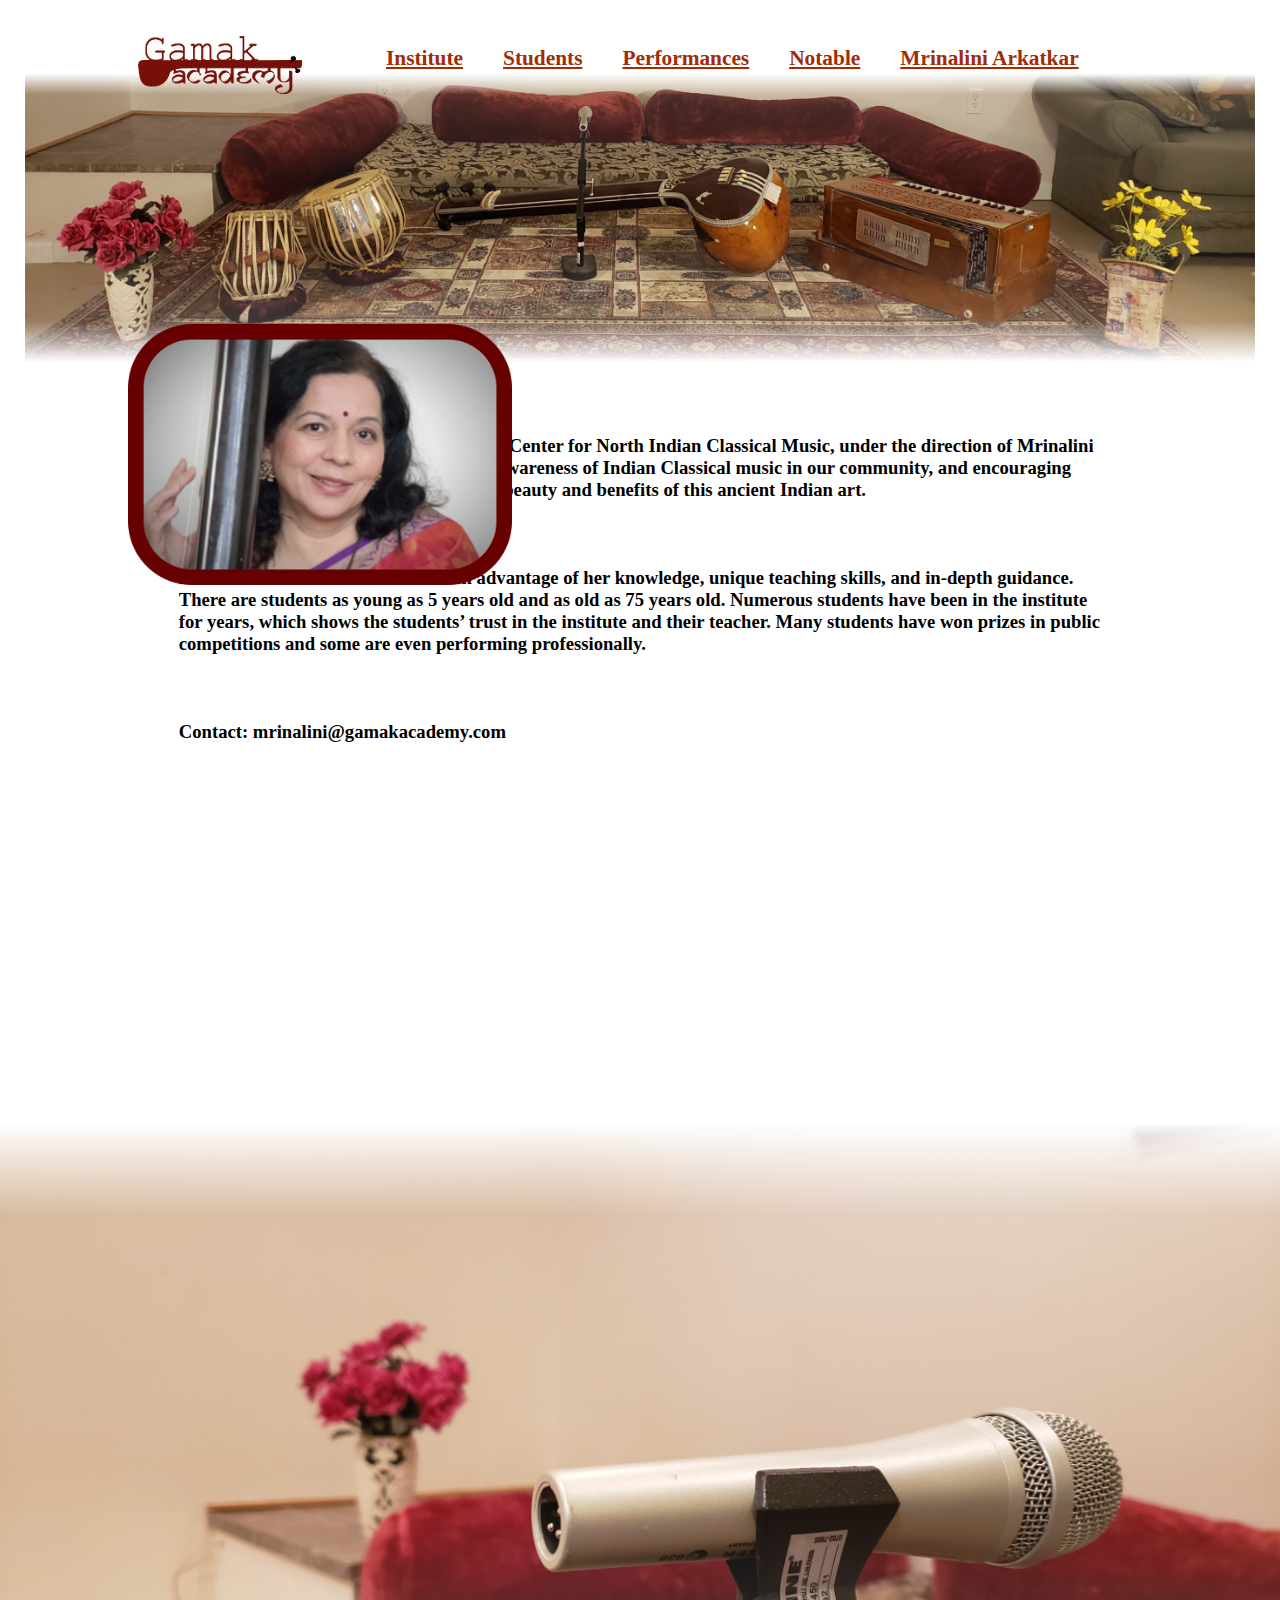
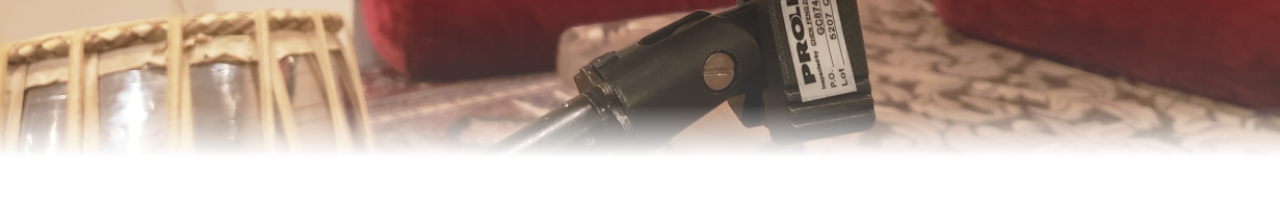
<file: index.html>
<!DOCTYPE html>
<html lang="en">
<head>
	<meta charset="UTF-8">
	<meta name="viewport" content="width=device-width, initial-scale=1.0">
	<meta http-equiv="X-UA-Compatible" content="ie=edge">
	<title>VanillaScroll</title>
	<link rel="stylesheet" href="css/main.css">
</head>
<body>
	<div class="container">
		<div class="pages">
		<ul>
			<li class="logo"><a href="index.html"><img src='logo.png', style="width:75%"></img></a></li>
			<li class="links"><a href="Institute.html">Institute</a></li>
			<li class="links"><a href="students.html">Students</a></li>
			<li class="links"><a href="performances.html">Performances</a></li>
			<li class="links"><a href="notable.html">Notable</a></li>
			<li class="links"><a href="profile.html">Mrinalini Arkatkar</a></li>
			
		</ul>
		</div>
			<img src='ThinStage.png' style="width:100%;", class="parallax"></img>
			<img src='mrinalini_frame.png', style="width:30%", class="portraits"></img>
			<img src='micromacrofade.png', style="width:100%", class="microphone"></img>
			
			<p class="scrolltext">
			Gamak Academy, formerly known as the Center for North Indian Classical Music, under the direction of Mrinalini Arkatkar, is dedicated to increasing the awareness of Indian Classical music in our community, and encouraging youths and adults to learn and enjoy the beauty and benefits of this ancient Indian art.
			<br></br><br></br>
			Hundreds of her students have taken advantage of her knowledge, unique teaching skills, and in-depth guidance. There are students as young as 5 years old and as old as 75 years old. Numerous students have been in the institute for years, which shows the students’ trust in the institute and their teacher. Many students have won prizes in public competitions and some are even performing professionally.
			<br></br><br></br>
			Contact: <b>mrinalini@gamakacademy.com</b>
			</p>
			
		</div>
	
	<script>
		window.addEventListener('scroll', function(e) {
		
			const target = document.querySelector('.parallax');
			const port = document.querySelector('.portraits');
			const target2 = document.querySelector('.microphone');
			
			var scrolled = window.pageYOffset;
			var rate = scrolled * 0.5;
			var port_rate = rate * -0.5
			
			target.style.transform = 'translate3d(0px,'+rate+'px, 0px)';
			target2.style.transform = 'translate3d(0px,'+rate+'px, 0px)';
			port.style.transform = 'translate3d(0px,'+port_rate+'px, 0px)';
		
		});
		
	
	
	</script>

</body>
</html>
</file>
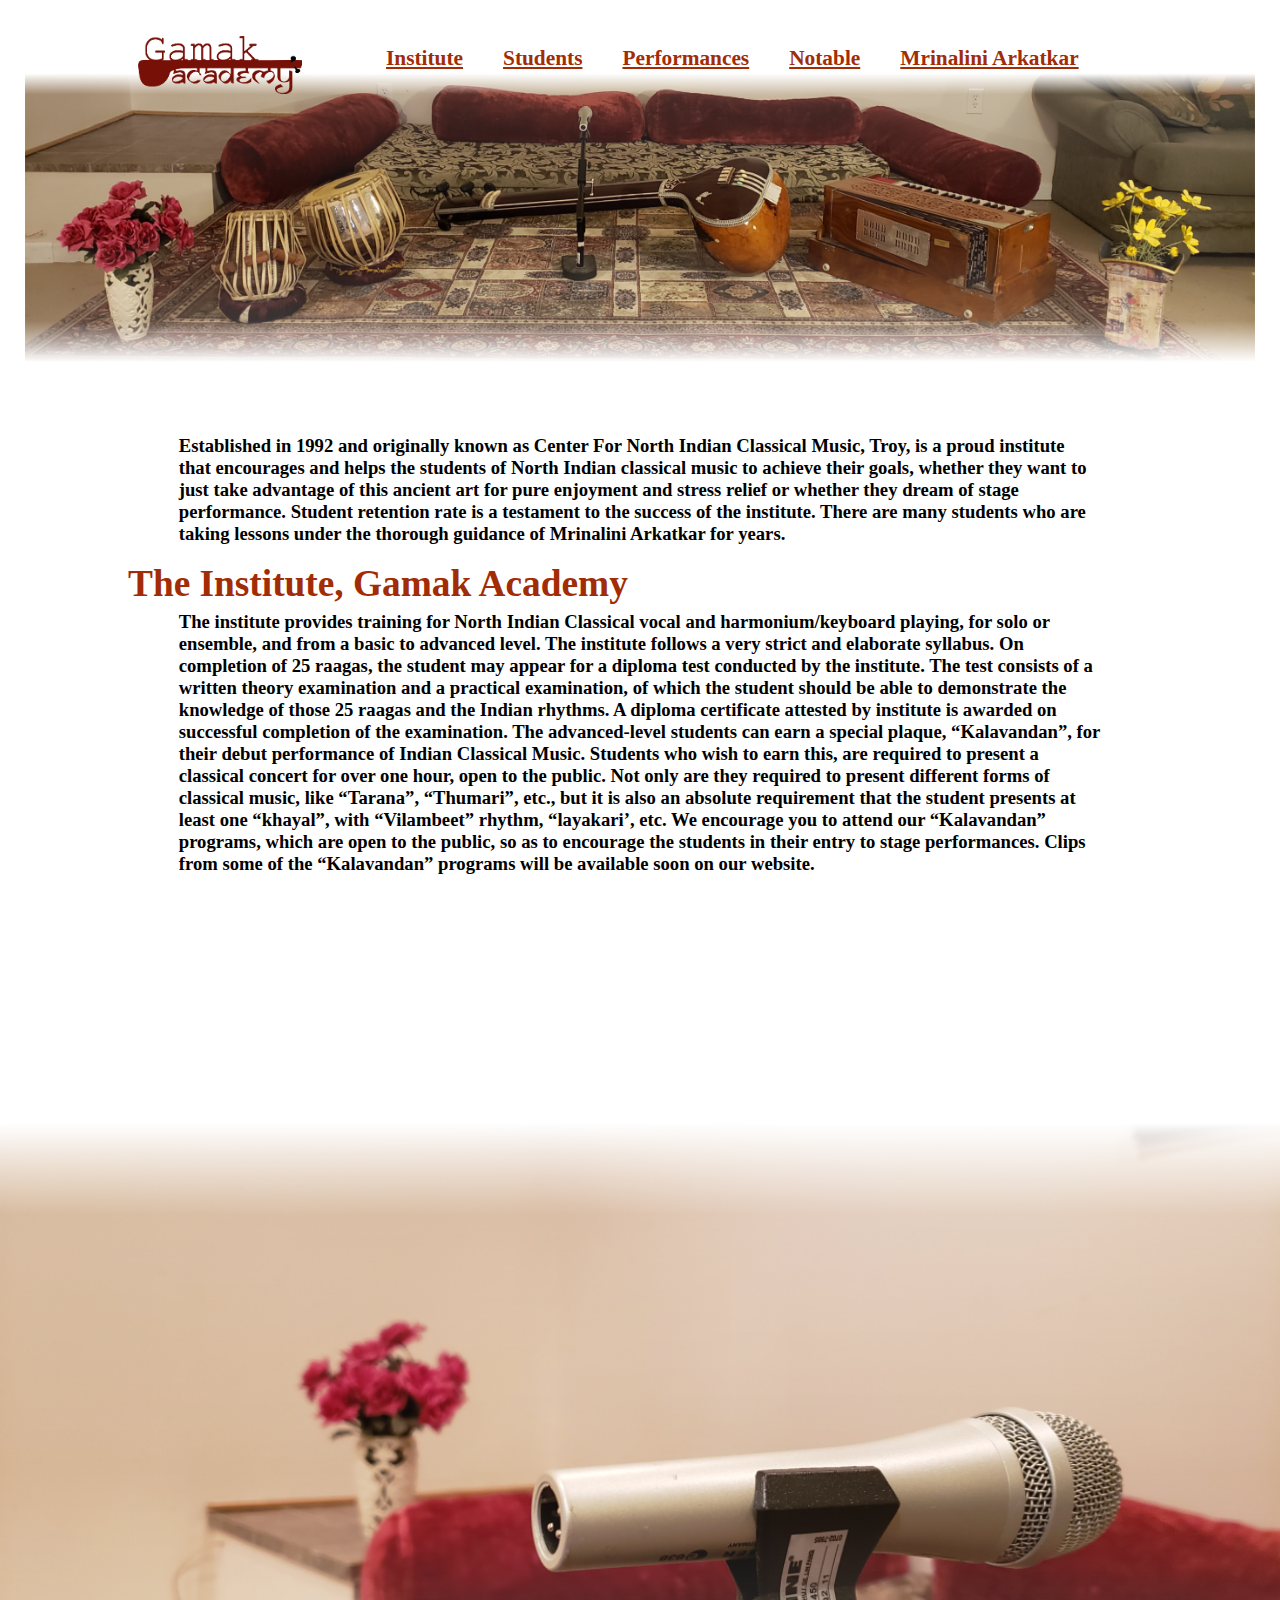
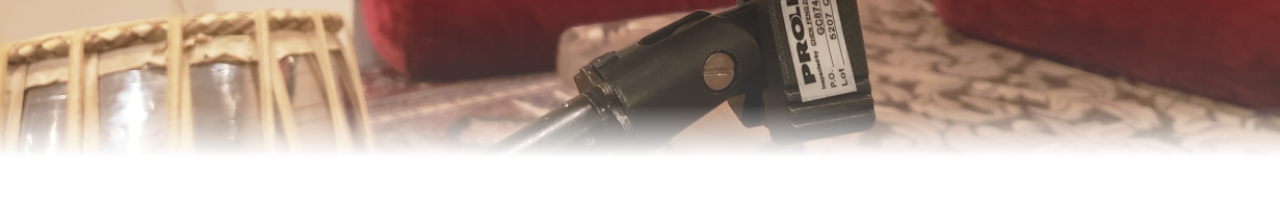
<file: Institute.html>
<!DOCTYPE html>
<html lang="en">
<head>
	<meta charset="UTF-8">
	<meta name="viewport" content="width=device-width, initial-scale=1.0">
	<meta http-equiv="X-UA-Compatible" content="ie=edge">
	<title>Institute</title>
	<link rel="stylesheet" href="css/main.css">
</head>
<body>
	<div class="container">
		<div class="pages">
		<ul>
			<li class="logo"><a href="index.html"><img src='logo.png', style="width:75%"></img></a></li>
			<li class="links"><a href="Institute.html">Institute</a></li>
			<li class="links"><a href="students.html">Students</a></li>
			<li class="links"><a href="performances.html">Performances</a></li>
			<li class="links"><a href="notable.html">Notable</a></li>
			<li class="links"><a href="profile.html">Mrinalini Arkatkar</a></li>
			
		</ul>
		</div>
			<img src='ThinStage.png' style="width:100%;", class="parallax"></img>
			<img src='micromacrofade.png', style="width:100%", class="microphone"></img>
			<h1 class="entry_title">The Institute, Gamak Academy</h1>
			
			<p class="scrolltext">
			Established in 1992 and originally known as Center For North Indian Classical Music, Troy, is a proud institute that encourages and helps the students of North Indian classical music to achieve their goals, whether they want to just take advantage of this ancient art for pure enjoyment and stress relief or whether they dream of stage performance. Student retention rate is a testament to the success of the institute. There are many students who are taking lessons under the thorough guidance of Mrinalini Arkatkar for years.
			<br></br><br></br>
			The institute provides training for North Indian Classical vocal and harmonium/keyboard playing, for solo or ensemble, and from a basic to advanced level. The institute follows a very strict and elaborate syllabus. On completion of 25 raagas, the student may appear for a diploma test conducted by the institute. The test consists of a written theory examination and a practical examination, of which the student should be able to demonstrate the knowledge of those 25 raagas and the Indian rhythms. A diploma certificate attested by institute is awarded on successful completion of the examination. The advanced-level students can earn a special plaque, “Kalavandan”, for their debut performance of Indian Classical Music.  Students who wish to earn this, are required to present a classical concert for over one hour, open to the public. Not only are they required to present different forms of classical music, like “Tarana”, “Thumari”, etc., but it is also an absolute requirement that the student presents at least one “khayal”, with “Vilambeet” rhythm, “layakari’, etc. We encourage you to attend our “Kalavandan” programs, which are open to the public, so as to encourage the students in their entry to stage performances. Clips from some of the “Kalavandan” programs will be available soon on  our website.
			</p>
		</div>
	
	<script>
		window.addEventListener('scroll', function(e) {
		
			const target = document.querySelector('.parallax');
			const port = document.querySelector('.entry_title');
			const target2 = document.querySelector('.microphone');
			
			var scrolled = window.pageYOffset;
			var rate = scrolled * 0.5;
			var port_rate = rate * -0.5
			
			target.style.transform = 'translate3d(0px,'+rate+'px, 0px)';
			target2.style.transform = 'translate3d(0px,'+rate+'px, 0px)';
			port.style.transform = 'translate3d(0px,'+port_rate+'px, 0px)';
		
		});
		
	
	
	</script>

</body>
</html>
</file>
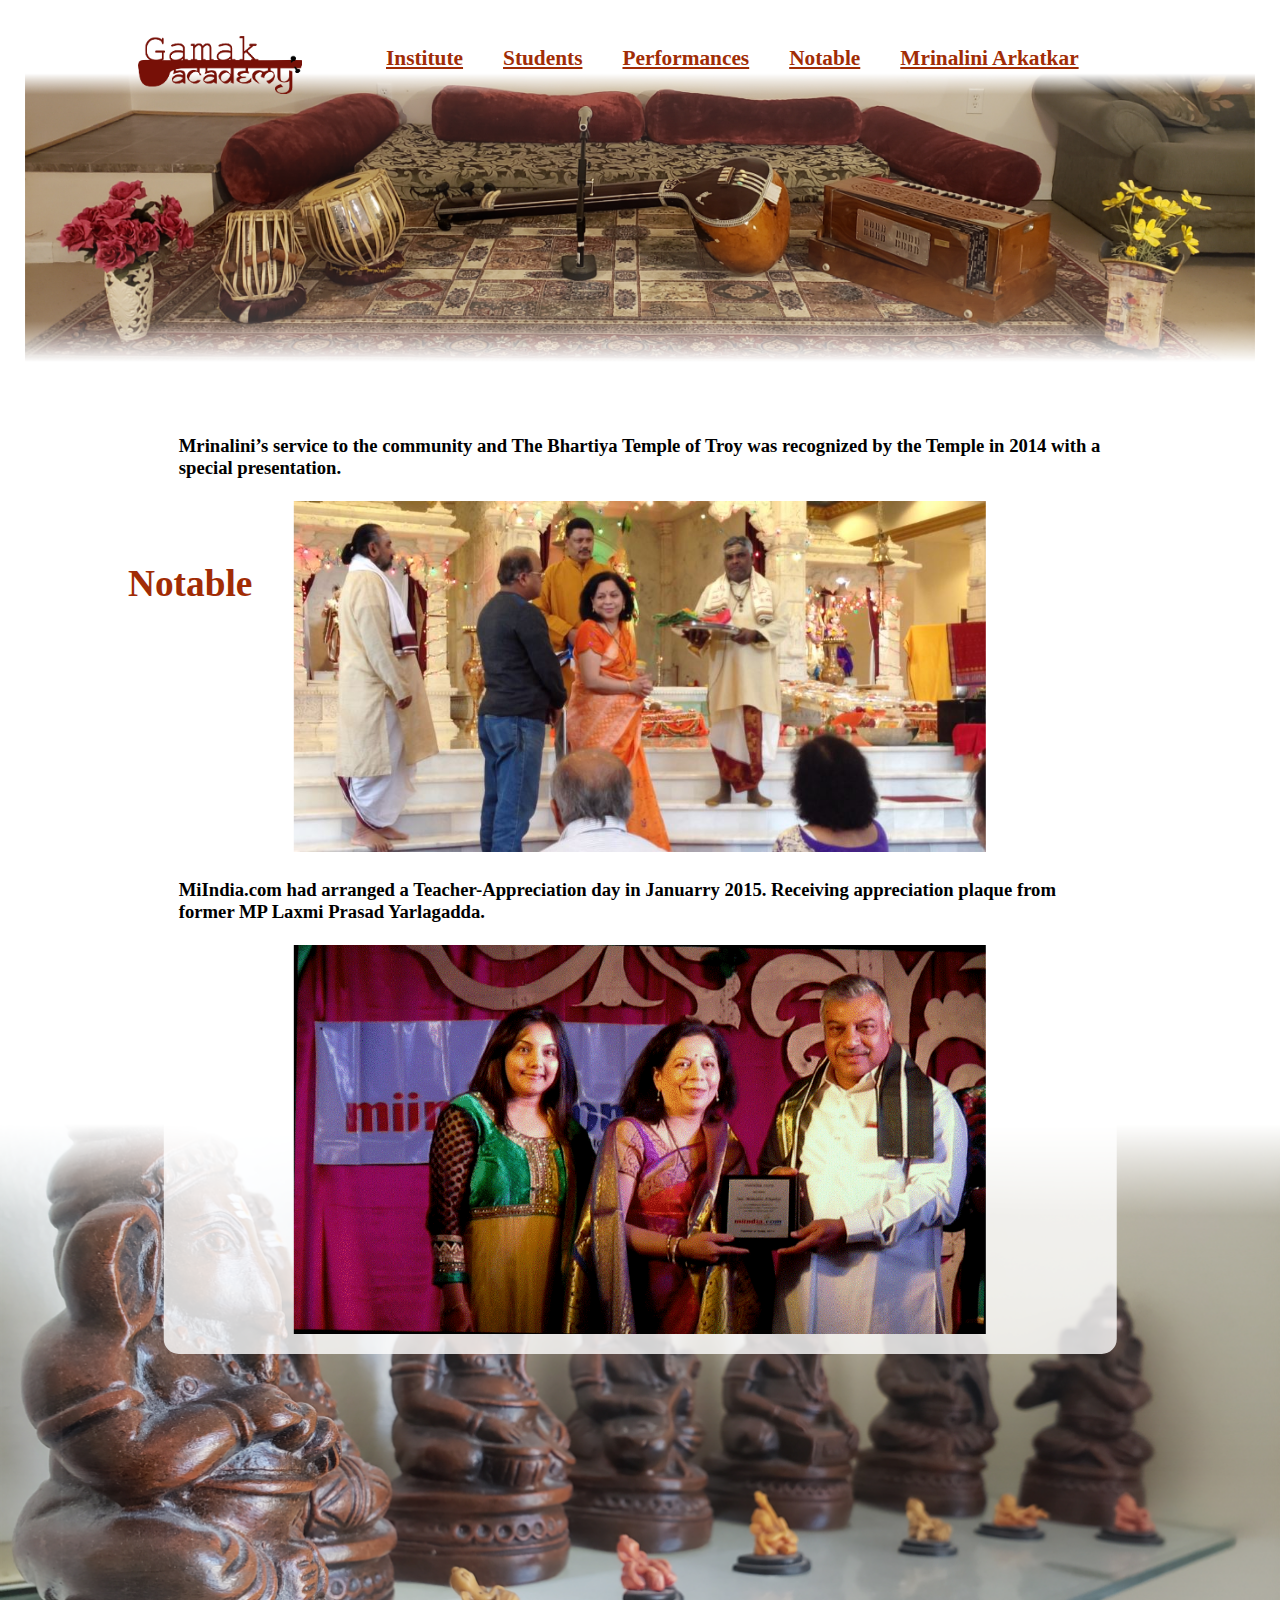
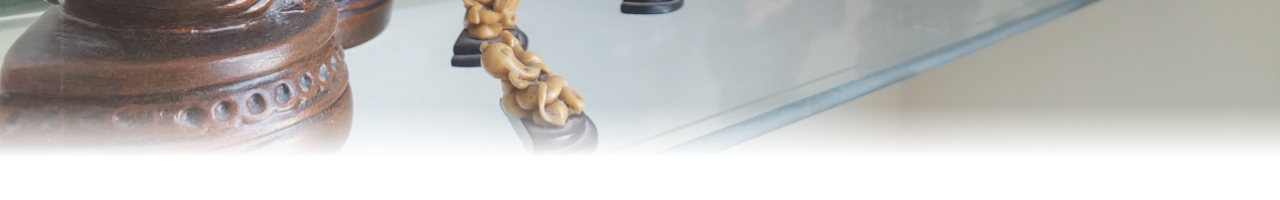
<file: notable.html>
<!DOCTYPE html>
<html lang="en">
<head>
	<meta charset="UTF-8">
	<meta name="viewport" content="width=device-width, initial-scale=1.0">
	<meta http-equiv="X-UA-Compatible" content="ie=edge">
	<title>Notable</title>
	<link rel="stylesheet" href="css/main.css">
</head>
<body>
	<div class="container">
		<div class="pages">
		<ul>
			<li class="logo"><a href="index.html"><img src='logo.png', style="width:75%"></img></a></li>
			<li class="links"><a href="Institute.html">Institute</a></li>
			<li class="links"><a href="students.html">Students</a></li>
			<li class="links"><a href="performances.html">Performances</a></li>
			<li class="links"><a href="notable.html">Notable</a></li>
			<li class="links"><a href="profile.html">Mrinalini Arkatkar</a></li>
			
		</ul>
		</div>
			<img src='ThinStage.png' style="width:100%;", class="parallax"></img>
			<img src='Ganpati1fade.png', style="width:100%", class="microphone"></img>
			<h1 class="entry_title">Notable</h1>
			
			<p class="scrolltext">
			Mrinalini’s service to the community and The Bhartiya Temple of Troy was recognized by the Temple in 2014 with a special presentation. 
			<br></br>
			<img src="css/TroyTemple.jpg" style="width:75%" class="image"></img>
			<br></br>
			MiIndia.com had arranged a Teacher-Appreciation day in Januarry 2015. Receiving appreciation plaque from former MP Laxmi Prasad Yarlagadda.
			<br></br>
			<img src="css/miindia.gif" style="width:75%" class="image"></img>
			</p>
		</div>
	
	<script>
		window.addEventListener('scroll', function(e) {
		
			const target = document.querySelector('.parallax');
			const port = document.querySelector('.entry_title');
			const target2 = document.querySelector('.microphone');
			
			var scrolled = window.pageYOffset;
			var rate = scrolled * 0.5;
			var port_rate = rate * -0.5
			
			target.style.transform = 'translate3d(0px,'+rate+'px, 0px)';
			target2.style.transform = 'translate3d(0px,'+rate+'px, 0px)';
			port.style.transform = 'translate3d(0px,'+port_rate+'px, 0px)';
		
		});
		
	
	
	</script>

</body>
</html>
</file>
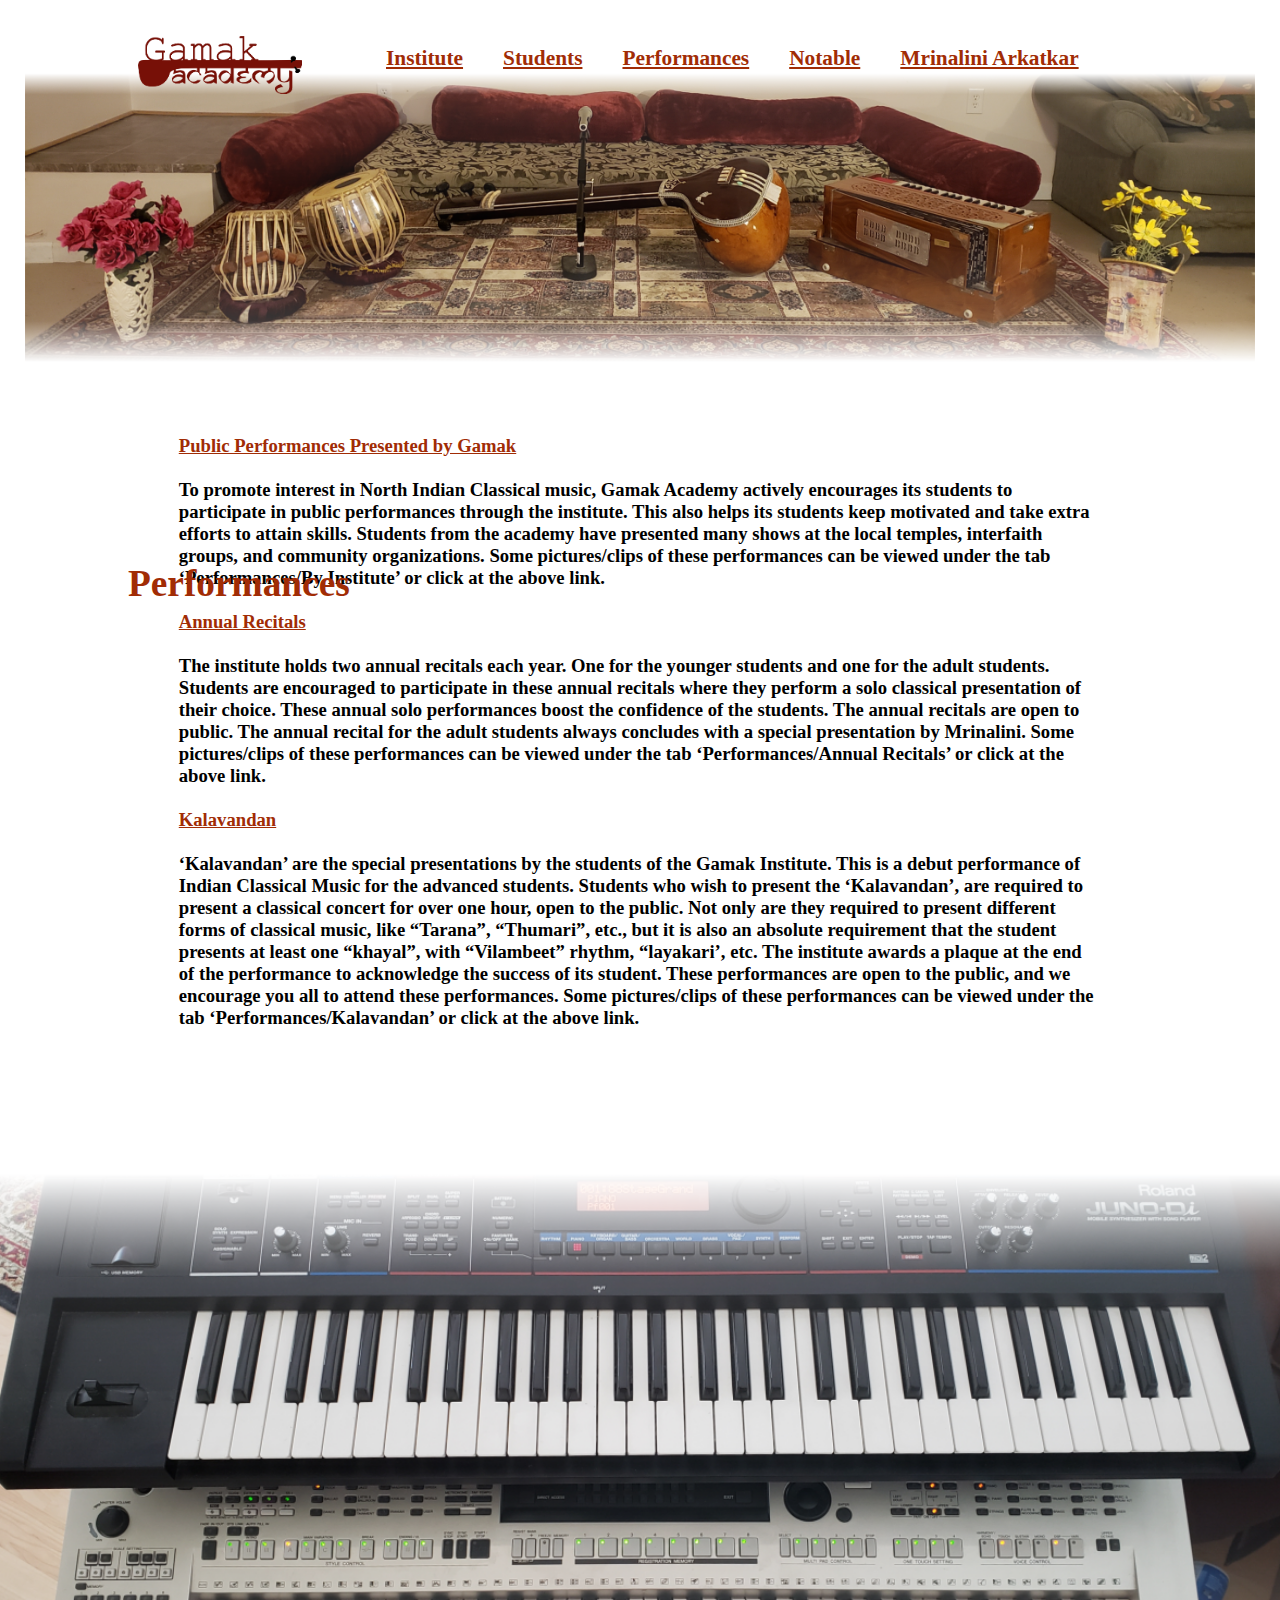
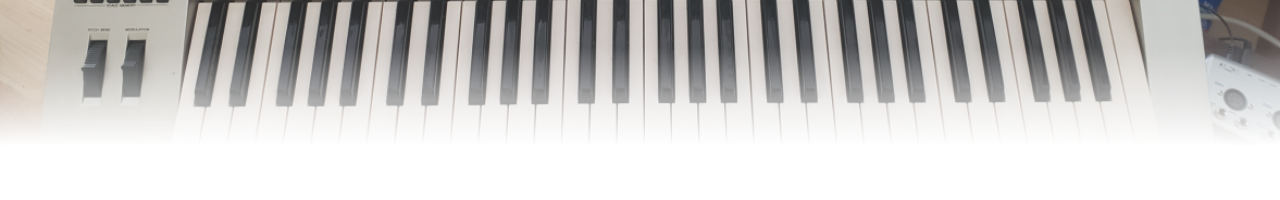
<file: performances.html>
<!DOCTYPE html>
<html lang="en">
<head>
	<meta charset="UTF-8">
	<meta name="viewport" content="width=device-width, initial-scale=1.0">
	<meta http-equiv="X-UA-Compatible" content="ie=edge">
	<title>Performances</title>
	<link rel="stylesheet" href="css/main.css">
</head>
<body>
	<div class="container">
		<div class="pages">
		<ul>
			<li class="logo"><a href="index.html"><img src='logo.png', style="width:75%"></img></a></li>
			<li class="links"><a href="Institute.html">Institute</a></li>
			<li class="links"><a href="students.html">Students</a></li>
			<li class="links"><a href="performances.html">Performances</a></li>
			<li class="links"><a href="notable.html">Notable</a></li>
			<li class="links"><a href="profile.html">Mrinalini Arkatkar</a></li>
			
		</ul>
		</div>
			<img src='ThinStage.png' style="width:100%;", class="parallax"></img>
			<img src='keyboardfade.png', style="width:100%", class="microphone"></img>
			<h1 class="entry_title">Performances</h1>
			
			<p class="scrolltext">
			<a class="perf_title" href="performances/public.html">Public Performances Presented by Gamak</a>
			<br></br>
			To promote interest in North Indian Classical music, Gamak Academy actively encourages its students to participate in public performances through the institute. This also helps its students keep motivated and take extra efforts to attain skills. Students from the academy have presented many shows at the local temples, interfaith groups, and community organizations.  Some pictures/clips of these performances can be viewed under the tab ‘Performances/By Institute’ or click at the above link. 
			<br></br>
			<a class="perf_title" href="performances/recitals.html">Annual Recitals</a>
			<br></br>
			The institute holds two annual recitals each year. One for the younger students and one for the adult students. Students are encouraged to participate in these annual recitals where they perform a solo classical presentation of their choice. These annual solo performances boost the confidence of the students. The annual recitals are open to public. The annual recital for the adult students always concludes with a special presentation by Mrinalini. Some pictures/clips of these performances can be viewed under the tab ‘Performances/Annual Recitals’  or click at the above link.
			<br></br>
			<a class="perf_title" href="performances/Kalavandan.html">Kalavandan</a>
			<br></br>
			‘Kalavandan’ are the special presentations by the students of the Gamak Institute. This is a debut performance of Indian Classical Music for the advanced students.  Students who wish to present the ‘Kalavandan’, are required to present a classical concert for over one hour, open to the public. Not only are they required to present different forms of classical music, like “Tarana”, “Thumari”, etc., but it is also an absolute requirement that the student presents at least one “khayal”, with “Vilambeet” rhythm, “layakari’, etc. The institute awards a plaque at the end of the performance to acknowledge the success of its student. These performances are open to the public, and we encourage you all to attend these performances. Some pictures/clips of these performances can be viewed under the tab ‘Performances/Kalavandan’  or click at the above link.
			</p>
		</div>
	
	<script>
		window.addEventListener('scroll', function(e) {
		
			const target = document.querySelector('.parallax');
			const target2 = document.querySelector('.microphone');
			const port = document.querySelector('.entry_title');
			
			var scrolled = window.pageYOffset;
			var rate = scrolled * 0.5;
			var port_rate = rate * -0.5
			
			target.style.transform = 'translate3d(0px,'+rate+'px, 0px)';
			target2.style.transform = 'translate3d(0px,'+rate+'px, 0px)';
			port.style.transform = 'translate3d(0px,'+port_rate+'px, 0px)';
		
		});
		
	
	
	</script>

</body>
</html>
</file>
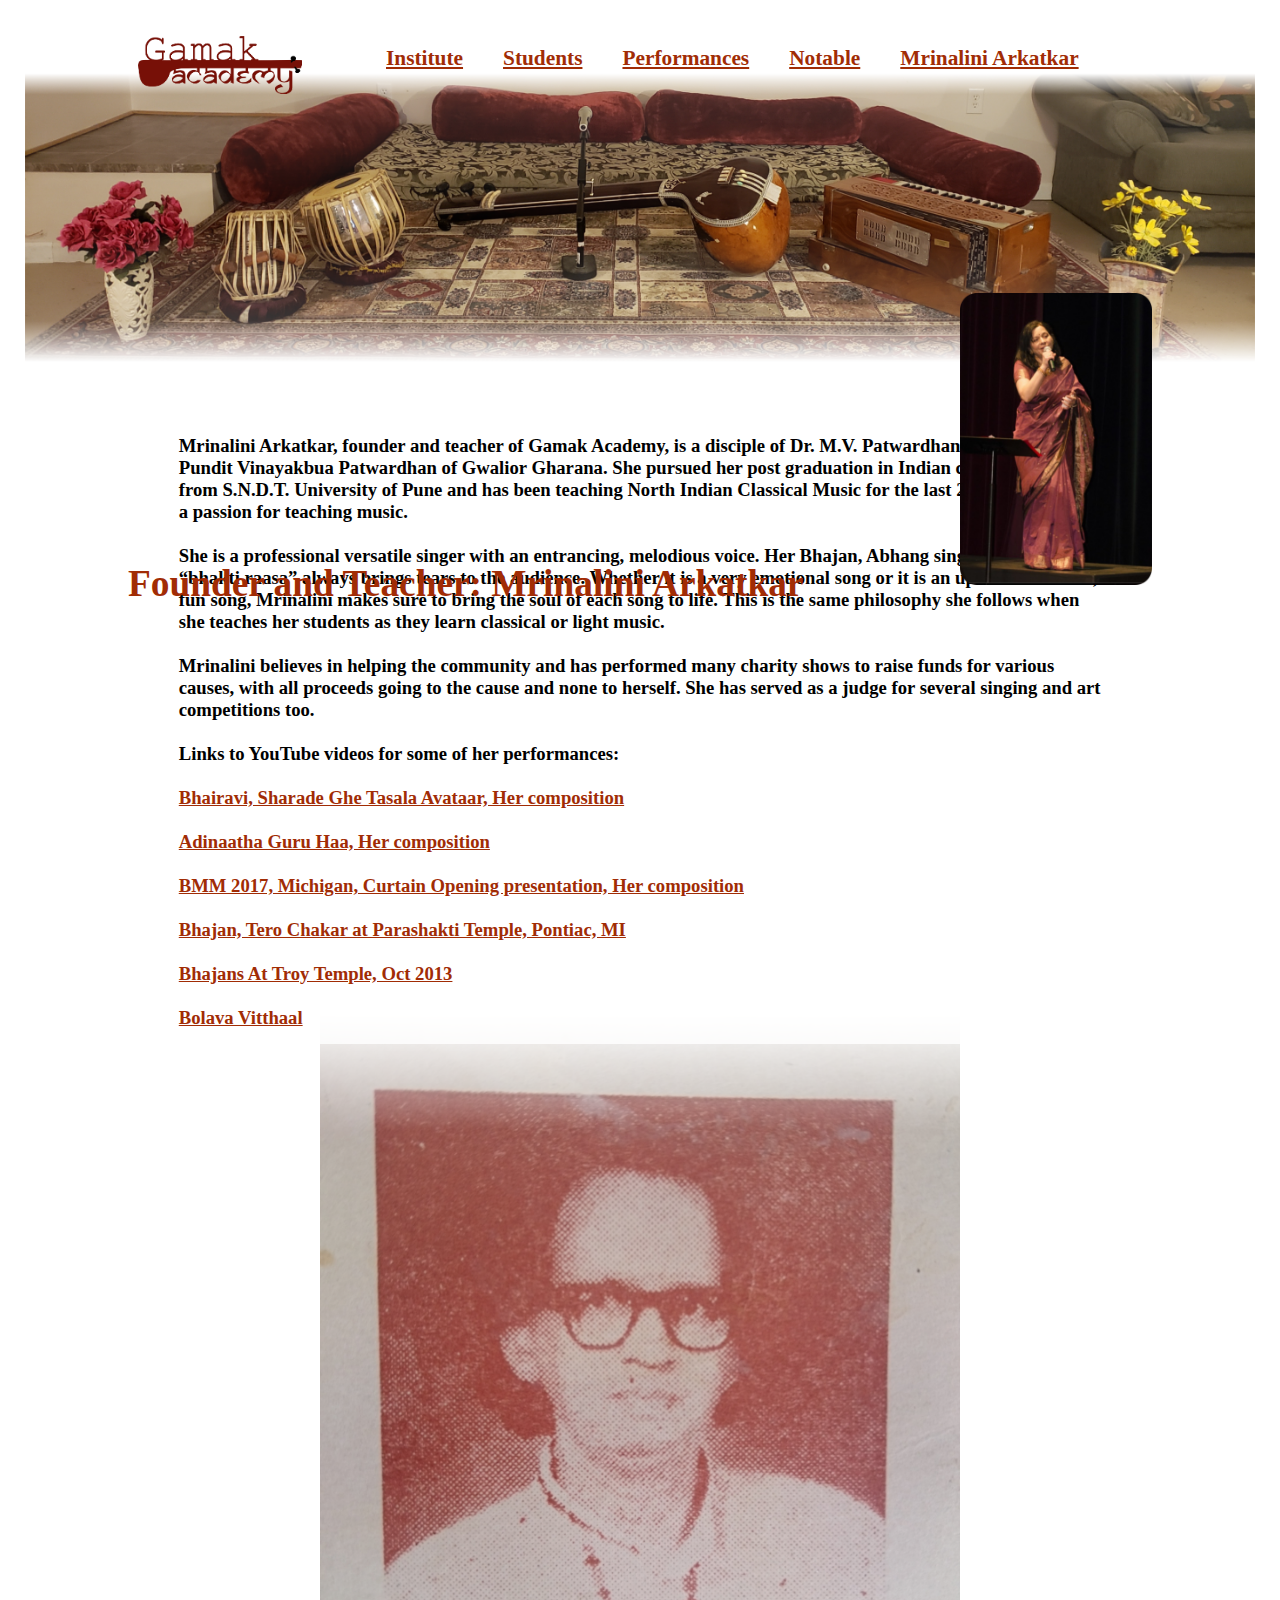
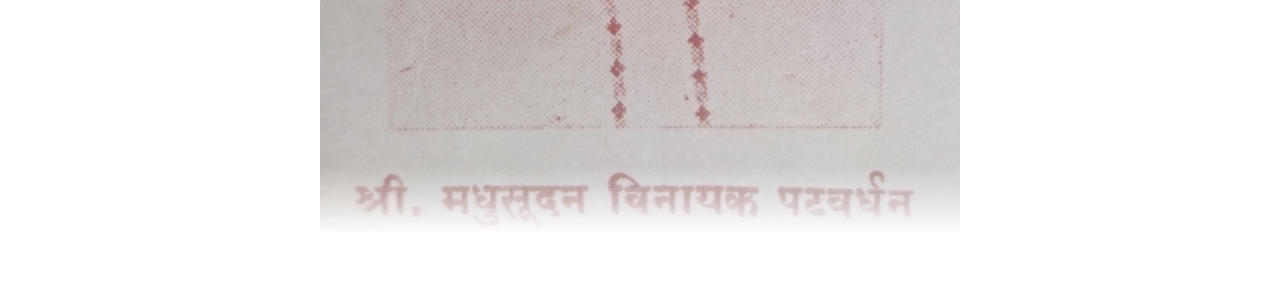
<file: profile.html>
<!DOCTYPE html>
<html lang="en">
<head>
	<meta charset="UTF-8">
	<meta name="viewport" content="width=device-width, initial-scale=1.0">
	<meta http-equiv="X-UA-Compatible" content="ie=edge">
	<title>About Mrinalini</title>
	<link rel="stylesheet" href="css/main.css">
</head>
<body>
	<div class="container">
		<div class="pages">
		<ul>
			<li class="logo"><a href="index.html"><img src='logo.png', style="width:75%"></img></a></li>
			<li class="links"><a href="Institute.html">Institute</a></li>
			<li class="links"><a href="students.html">Students</a></li>
			<li class="links"><a href="performances.html">Performances</a></li>
			<li class="links"><a href="notable.html">Notable</a></li>
			<li class="links"><a href="profile.html">Mrinalini Arkatkar</a></li>
			
		</ul>
		</div>
			<img src='ThinStage.png' style="width:100%;", class="parallax"></img>
			<img src='gurufade.png', style="width:50%", class="guru"></img>
			<img src='vertical_portrait.png', style="width:15%", class="vertical"></img>
			<h1 class="entry_title">Founder and Teacher: Mrinalini Arkatkar</h1>
			
			<p class="scrolltext">
			Mrinalini Arkatkar, founder and teacher of Gamak Academy, is a disciple of Dr. M.V. Patwardhan, son of late Pundit Vinayakbua Patwardhan of Gwalior Gharana. She pursued her post graduation in Indian classical music from S.N.D.T. University of Pune and has been teaching North Indian Classical Music for the last 25 years. She has a passion for teaching music.
			<br></br>
			She is a professional versatile singer with an entrancing, melodious voice. Her Bhajan, Abhang singing filled with a “bhakti raasa” always brings tears to the audience. Whether it is a very emotional song or it is an up-beat romantic, fun song, Mrinalini makes sure to bring the soul of each song to life. This is the same philosophy she follows when she teaches her students as they learn classical or light music. 
			<br></br>
			Mrinalini believes in helping the community and has performed many charity shows to raise funds for various causes, with all proceeds going to the cause and none to herself. She has served as a judge for several singing and art competitions too.
			<br></br>
			Links to YouTube videos for some of her performances:
			<br></br>
			<a href="https://youtu.be/crNAILpxd0E">Bhairavi, Sharade Ghe Tasala Avataar, Her composition</a>
			<br></br>
			<a href="https://youtu.be/Y_olwyEKpeo">Adinaatha Guru Haa, Her composition</a>
			<br></br>
			<a href="https://youtu.be/hu286jD8Sws">BMM 2017, Michigan, Curtain Opening presentation, Her composition</a>
			<br></br>
			<a href="https://youtu.be/r8_JOW15suk">Bhajan, Tero Chakar at Parashakti Temple, Pontiac, MI</a>
			<br></br>
			<a href="https://youtu.be/q_idNZCZk9M">Bhajans At Troy Temple, Oct 2013</a>
			<br></br>
			<a href="https://youtu.be/KhymBRcO_rM">Bolava Vitthaal</a>
			</p>
		</div>
	
	<script>
		window.addEventListener('scroll', function(e) {
		
			const target = document.querySelector('.parallax');
			const port = document.querySelector('.vertical');
			const header = document.querySelector('.entry_title')
			const target2 = document.querySelector('.guru');
			
			var scrolled = window.pageYOffset;
			var rate = scrolled * 0.5;
			var port_rate = rate * -0.5
			
			target.style.transform = 'translate3d(0px,'+rate+'px, 0px)';
			target2.style.transform = 'translate3d(0px,'+rate+'px, 0px)';
			port.style.transform = 'translate3d(0px,'+port_rate+'px, 0px)';
			header.style.transform = 'translate3d(0px,'+port_rate+'px, 0px)';
		
		});
		
	
	
	</script>

</body>
</html>
</file>
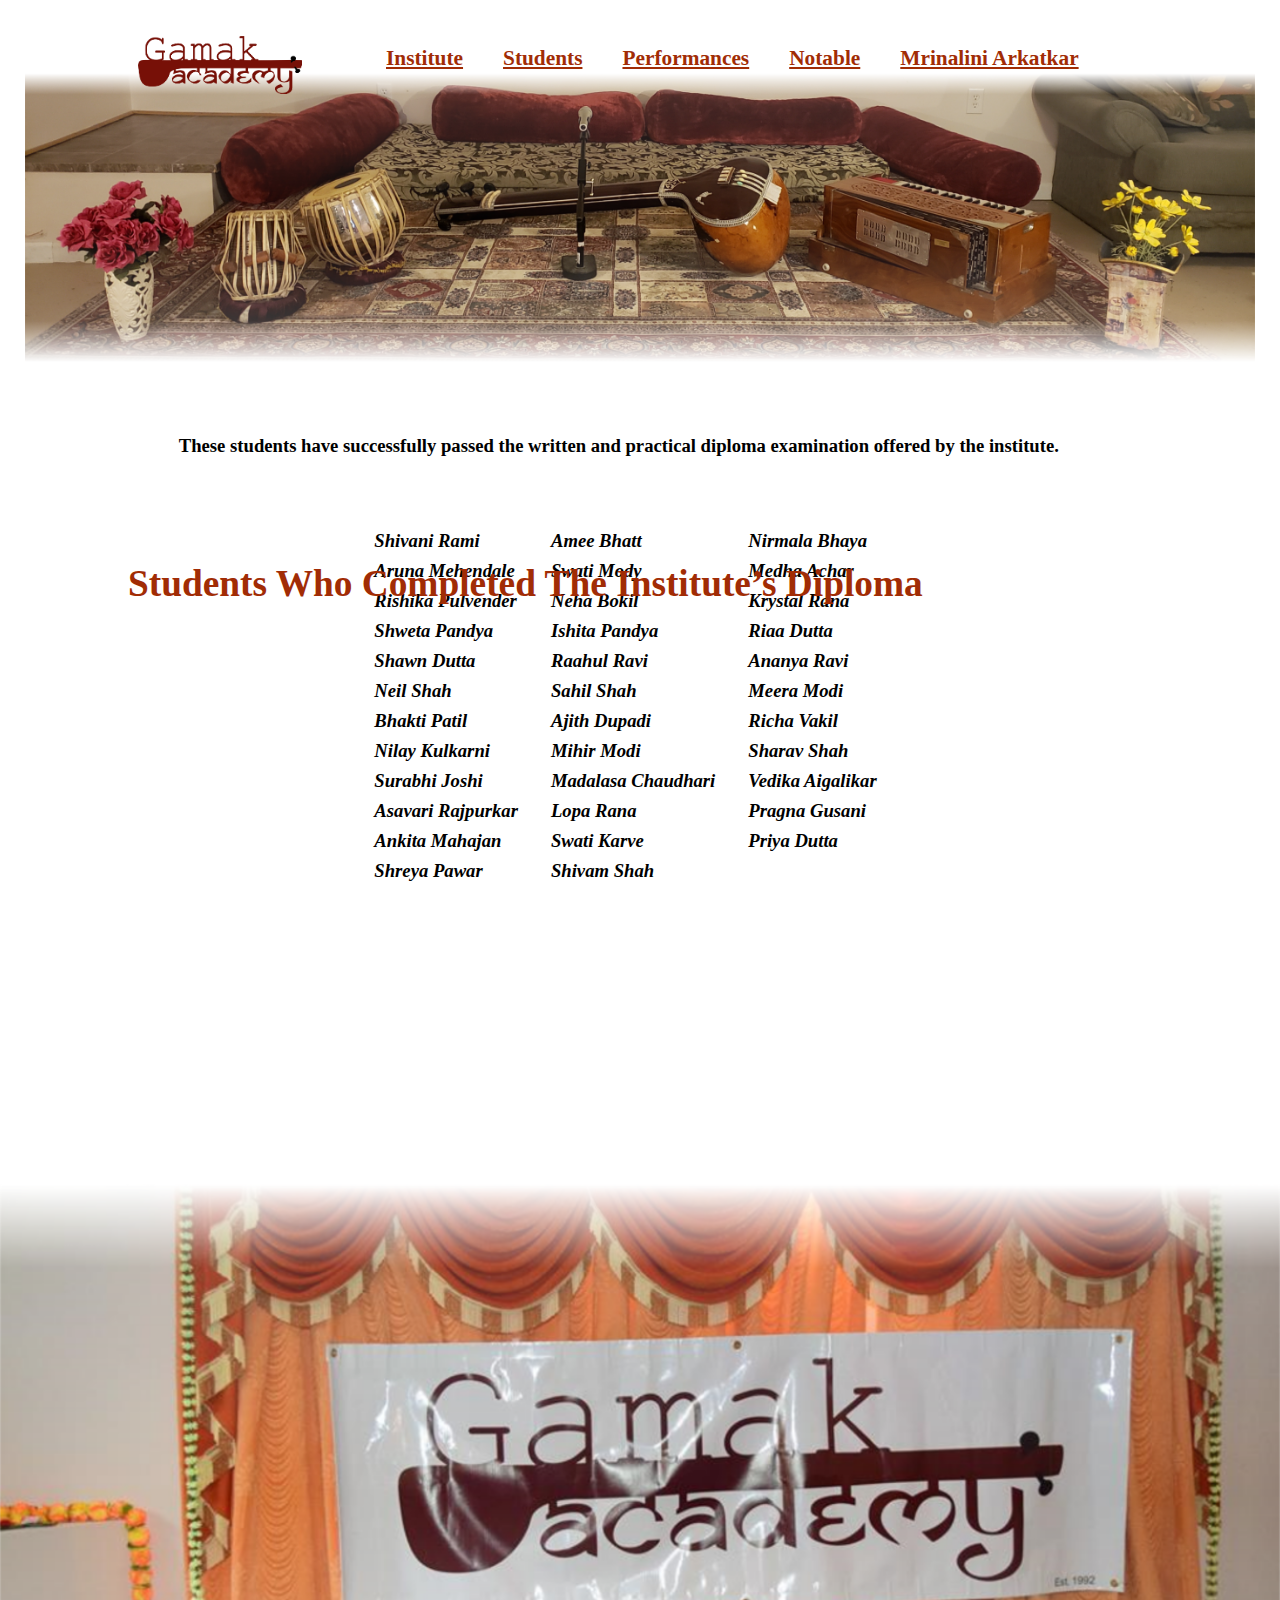
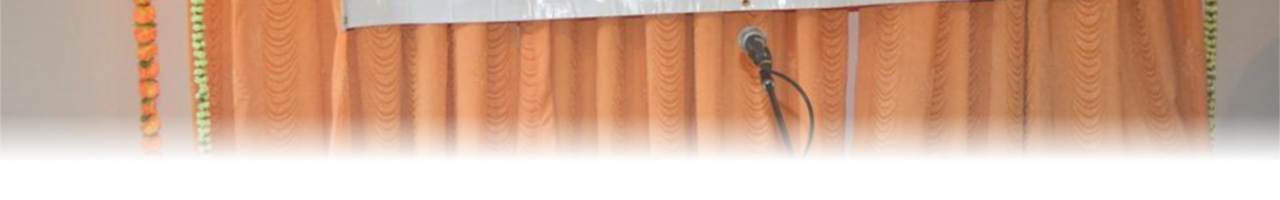
<file: students.html>
<!DOCTYPE html>
<html lang="en">
<head>
	<meta charset="UTF-8">
	<meta name="viewport" content="width=device-width, initial-scale=1.0">
	<meta http-equiv="X-UA-Compatible" content="ie=edge">
	<title>VanillaScroll</title>
	<link rel="stylesheet" href="css/main.css">
</head>
<body>
	<div class="container">
		<div class="pages">
		<ul>
			<li class="logo"><a href="index.html"><img src='logo.png', style="width:75%"></img></a></li>
			<li class="links"><a href="Institute.html">Institute</a></li>
			<li class="links"><a href="students.html">Students</a></li>
			<li class="links"><a href="performances.html">Performances</a></li>
			<li class="links"><a href="notable.html">Notable</a></li>
			<li class="links"><a href="profile.html">Mrinalini Arkatkar</a></li>
			
		</ul>
		</div>
			<img src='ThinStage.png' style="width:100%;", class="parallax"></img>
			<img src='bannerFade.png', style="width:100%", class="microphone"></img>
			<h1 class="entry_title">Students Who Completed The Institute’s Diploma</h1>
			
			<p class="scrolltext">
			These students have successfully passed the written and practical diploma examination offered by the institute.
			<br></br>
			<table class="scrolltext">
				<tr>
				<td class="tabulated">Shivani Rami</td>
				<td class="tabulated">Amee Bhatt</td>
				<td class="tabulated">Nirmala Bhaya</td>
				</tr>
				<tr>
				<td class="tabulated">Aruna Mehendale</td>
				<td class="tabulated">Swati Mody</td>
				<td class="tabulated">Medha Achar</td>
				</tr>
				<tr>
				<td class="tabulated">Rishika Pulvender</td>
				<td class="tabulated">Neha Bokil</td>
				<td class="tabulated">Krystal Rana</td>
				</tr>
				<tr>
				<td class="tabulated">Shweta Pandya</td>
				<td class="tabulated">Ishita Pandya</td>
				<td class="tabulated">Riaa Dutta</td>
				</tr>
				<tr>
				<td class="tabulated">Shawn Dutta</td>
				<td class="tabulated">Raahul Ravi</td>
				<td class="tabulated">Ananya Ravi</td>
				</tr>
				<tr>
				<td class="tabulated">Neil Shah</td>
				<td class="tabulated">Sahil Shah</td>
				<td class="tabulated">Meera Modi</td>
				</tr>
				<tr>
				<td class="tabulated">Bhakti Patil</td>
				<td class="tabulated">Ajith Dupadi</td>
				<td class="tabulated">Richa Vakil</td>
				</tr>
				<tr>
				<td class="tabulated">Nilay Kulkarni</td>
				<td class="tabulated">Mihir Modi</td>
				<td class="tabulated">Sharav Shah</td>
				</tr>
				<tr>
				<td class="tabulated">Surabhi Joshi</td>
				<td class="tabulated">Madalasa Chaudhari</td>
				<td class="tabulated">Vedika Aigalikar</td>
				</tr>
				<tr>
				<td class="tabulated">Asavari Rajpurkar</td>
				<td class="tabulated">Lopa Rana</td>
				<td class="tabulated">Pragna Gusani</td>
				</tr>
				<tr>
				<td class="tabulated">Ankita Mahajan</td>
				<td class="tabulated">Swati Karve</td>
				<td class="tabulated">Priya Dutta</td>
				</tr>
				<tr>
				<td class="tabulated">Shreya Pawar</td>
				<td class="tabulated">Shivam Shah</td>
				</tr>
			</table>
			</p>
		</div>
	
	<script>
		window.addEventListener('scroll', function(e) {
		
			const target = document.querySelector('.parallax');
			const port = document.querySelector('.entry_title');
			const target2 = document.querySelector('.microphone');
			
			var scrolled = window.pageYOffset;
			var rate = scrolled * 0.5;
			var port_rate = rate * -0.5
			
			target.style.transform = 'translate3d(0px,'+rate+'px, 0px)';
			target2.style.transform = 'translate3d(0px,'+rate+'px, 0px)';
			port.style.transform = 'translate3d(0px,'+port_rate+'px, 0px)';
		
		});
		
	
	
	</script>

</body>
</html>
</file>
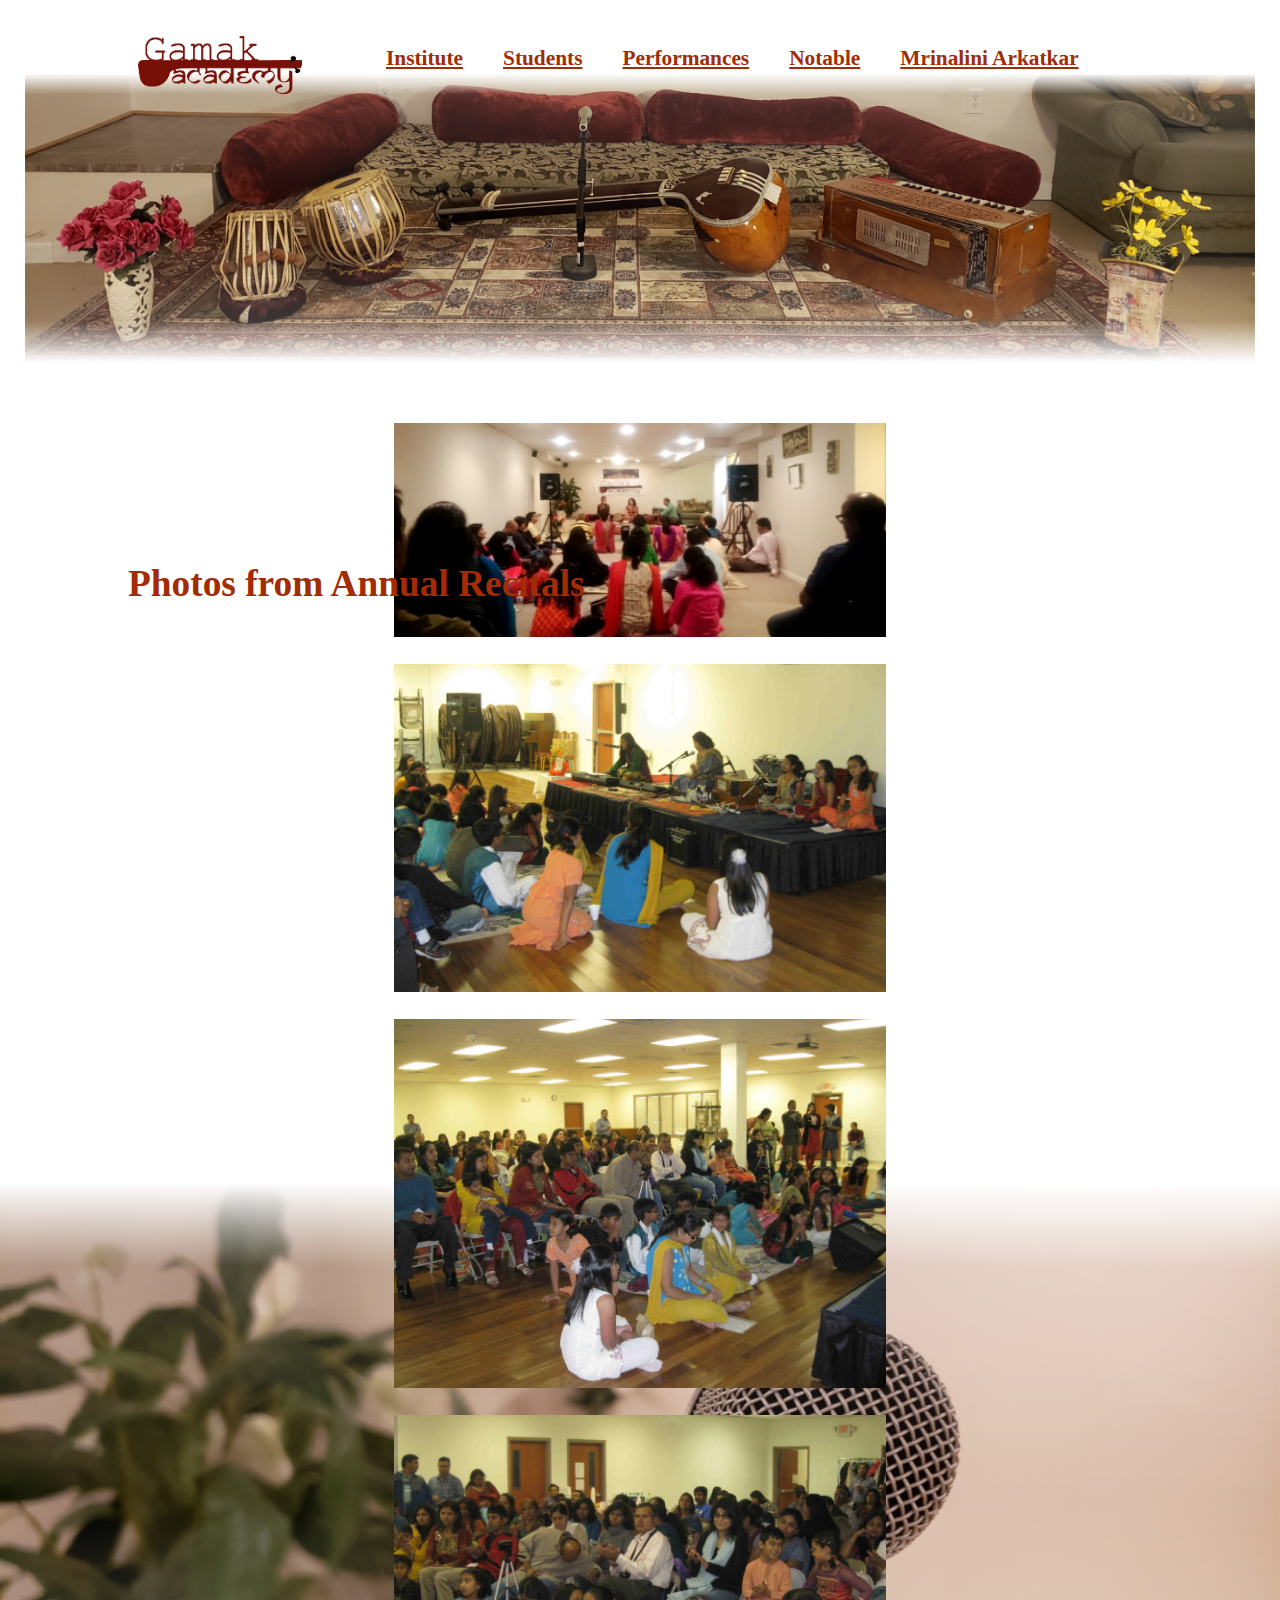
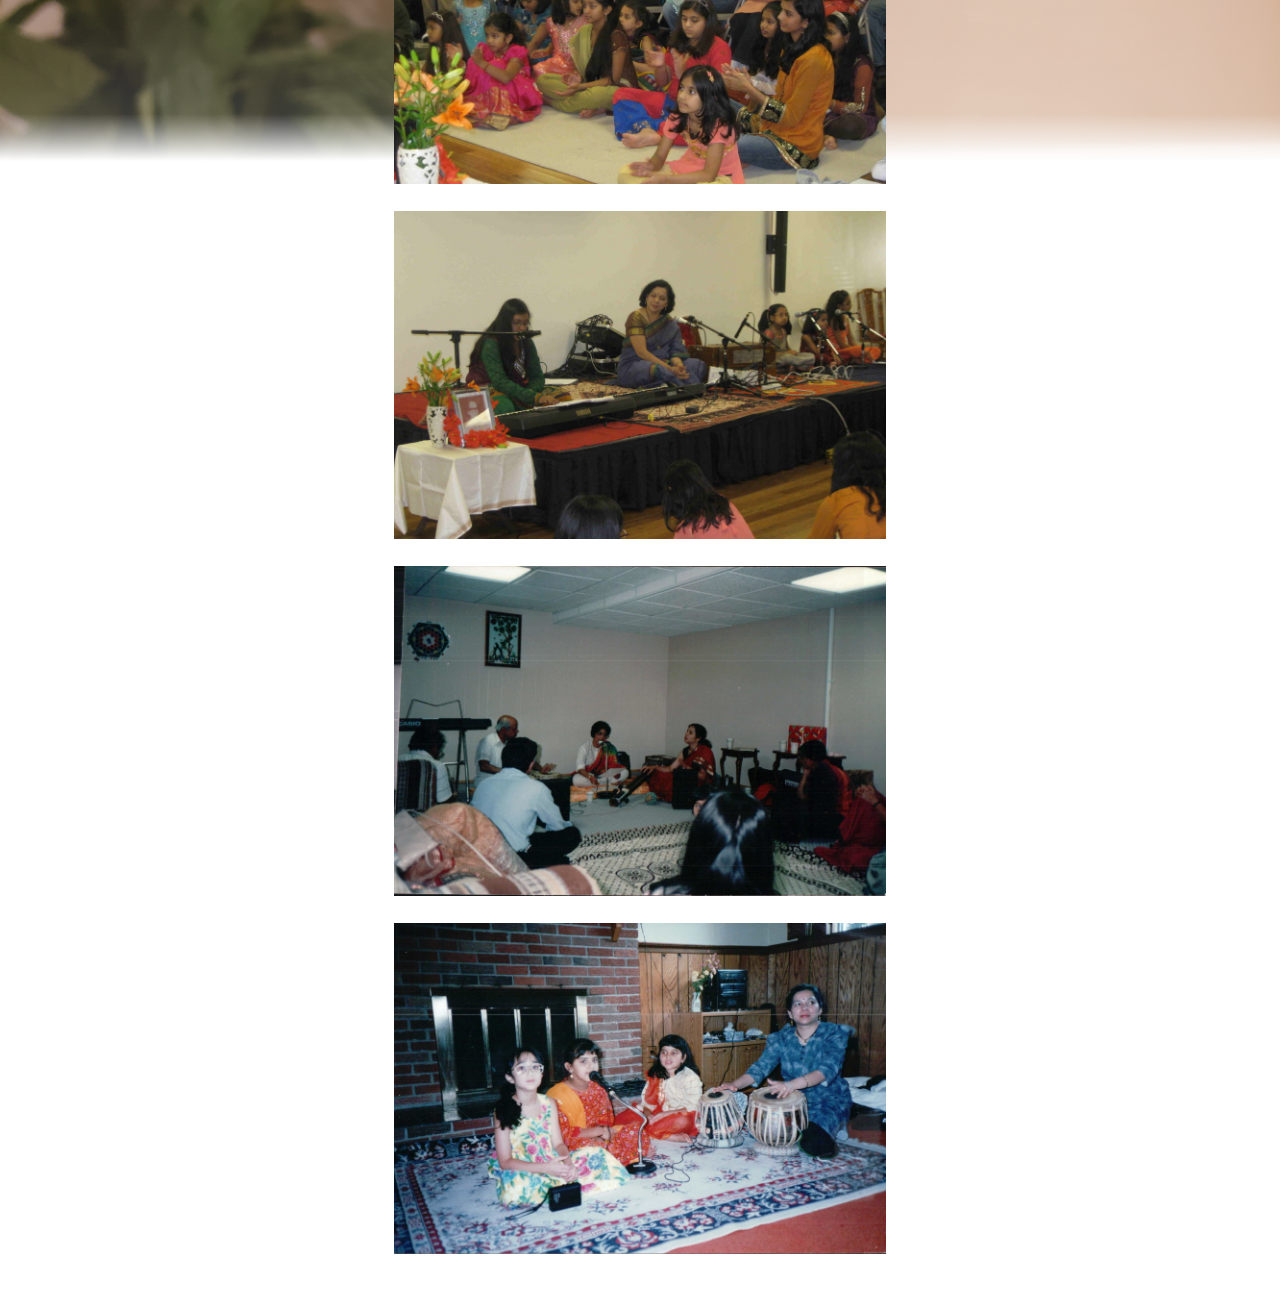
<file: performances/recitals.html>
<!DOCTYPE html>
<html lang="en">
<head>
	<meta charset="UTF-8">
	<meta name="viewport" content="width=device-width, initial-scale=1.0">
	<meta http-equiv="X-UA-Compatible" content="ie=edge">
	<title>Recitals</title>
	<link rel="stylesheet" href="../css/main.css">
</head>
<body>
	<div class="container">
		<div class="pages">
		<ul>
			<li class="logo"><a href="../index.html"><img src='../logo.png', style="width:75%"></img></a></li>
			<li class="links"><a href="../Institute.html">Institute</a></li>
			<li class="links"><a href="../students.html">Students</a></li>
			<li class="links"><a href="../performances.html">Performances</a></li>
			<li class="links"><a href="../notable.html">Notable</a></li>
			<li class="links"><a href="../profile.html">Mrinalini Arkatkar</a></li>
			
		</ul>
		</div>
			<img src='../ThinStage.png' style="width:100%;" class="parallax"></img>
			<img src='../mircopovfade.png' style="width:100%" class="microphone"></img>
			<h1 class="entry_title">Photos from Annual Recitals</h1>
			<br></br>
			<img src="Annual_1.jpg" style="width:40%" class="image"></img>
			<br></br>
			<img src="Annual_2.jpg" style="width:40%" class="image"></img>
			<br></br>
			<img src="Annual_3.jpg" style="width:40%" class="image"></img>
			<br></br>
			<img src="Annual_4.jpg" style="width:40%" class="image"></img>
			<br></br>
			<img src="Annual_5.jpg" style="width:40%" class="image"></img>
			<br></br>
			<img src="Annual_6.jpg" style="width:40%" class="image"></img>
			<br></br>
			<img src="Annual_7.jpg" style="width:40%" class="image"></img>
			<br></br>
			
	</div>
	
	<script>
		window.addEventListener('scroll', function(e) {
		
			const target = document.querySelector('.parallax');
			const port = document.querySelector('.entry_title');
			const target2 = document.querySelector('.microphone');
			
			var scrolled = window.pageYOffset;
			var rate = scrolled * 0.6;
			var port_rate = -0.25;
			
			target.style.transform = 'translate3d(0px,'+rate+'px, 0px)';
			target2.style.transform = 'translate3d(0px,'+rate+'px, 0px)';
			port.style.transform = 'translate3d(0px,'+port_rate+'px, 0px)';
		
		});
		
	
	
	</script>

</body>
</html>
</file>
<file: css/main.css>
body{
	margin: 0;
	height: 100vh;
	font-size: 5em;
	font-family: Montserrat;
	font-weight: bold;
}

section{
	height: 100%;
}

ul{
	list-style-type: none;
	padding: 0;
	margin: 0;
	display: inline;
	justify-content: center;
	align-items: center;
	justify-items:center;
	height: 100vh;
}
span{
	width: 110px;
	height: 110px;
	position: absolute;
	bottom: 0;
	left: 0;
	background: black;
	border-radius: 50%;
}
a{
	color:#a12c05;
}

.container{
	max-width: 100%;
	margin: 0 auto;
	font-size: 14pt;
	font-family:"Segoe UI Light";
	padding: 25px;
}
.scrolltext{
	max-width:75%;
	position: relative;
	padding: 15px;
	left: 50%;
	transform: translate(-50%,0); 
	border-radius:15px;
	background-color: rgba(255, 255, 255, 0.8)
}
.spacer{
	height: 20px;
	background: #ffffff;
	position: relative;
	z-index: 1;
}

.starttext{
	background: #ffffff;
	position: absolute;
	top: 50%;
	left: 50%;
	transform: translate(-50%, 0%);	
	padding: 10px;
	
}

.pages{
	font-size: 16pt;
	font-family: "Segoe UI Light";
	position:absolute;
	top: 4%;
	left: 10%;
	padding: 10px;
	z-index:2;
	width: 100%;
	align-items: left;
}

.links{
	float: left;
	padding-right: 40px;
}

.portraits{
	position:absolute;
	bottom: 35%;
	left: 10%;
	z-index:3;
}
.logo{
	float:left;
	padding-right:30px;
	position:relative;
	top:-10px
}

.entry_title{
	position:absolute;
	bottom:30%;
	left:10%;
	z-index:3;
	color:#a12c05;
	font-style: bold;
	font-family: "Segoe UI";
}

.tabulated{
	padding-bottom:5px;
	padding-right:30px;
	font-style:italic;
}
.vertical{
	position:absolute;
	bottom: 35%;
	right: 10%;
	z-index:3;
}
.image{
	position:relative;
	left:50%;
	transform:translate(-50%,0);
}
	
.perf_title{
	color:#a12c05;
	font-style: bold;
	font-family: "Segoe UI"
}

.parallax2{
	position:absolute;
	bottom:-250%;
	left:0%;
	z-index:0;
}
.parallax_recital{
	position:absolute;
	bottom:-150%;
	left:0%;
	transform:translate(-50%,0);
	z-index:0;
}
	
.microphone{
	position:absolute;
	bottom:-100%;
	left:0%;
	z-index:0;
}
.guru{
	position:absolute;
	bottom:-110%;
	left:25%;
	z-index:0;
}

.parallax3{
	position:absolute;
	bottom:-400%;
	left:0%;
	z-index:0;
}
</file>
